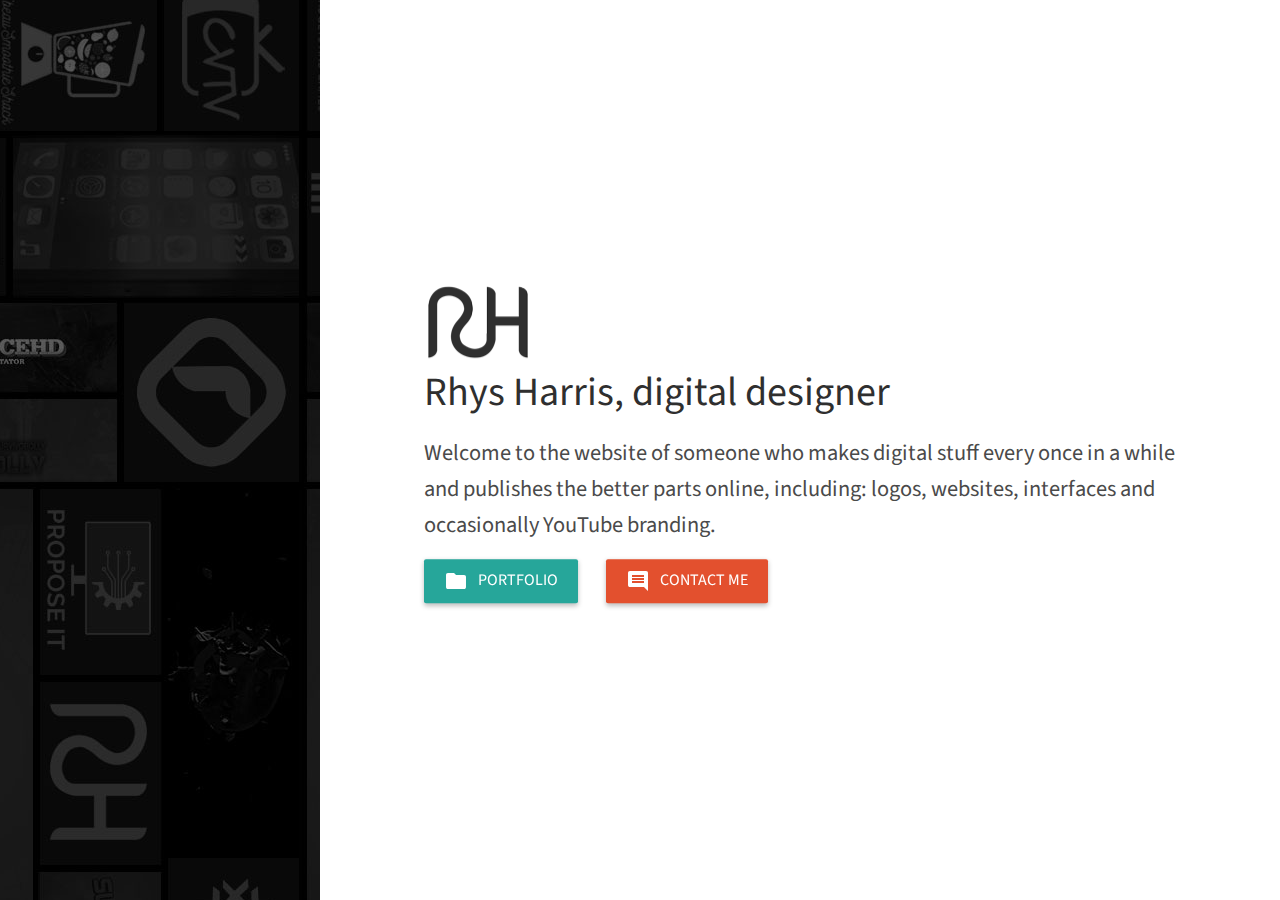
<file: index.html>
<!DOCTYPE html>
<html>

<head>
	<!-- Favicons and Icons -->
	<link rel="shortcut icon" href="icons/favicon.png">
	<link rel="icon" sizes="192x192" href="icons/icon.png">
	<link rel="apple-touch-icon" href="icons/icon.png">

	<meta name="msapplication-square70x70logo" content="icons/icon-smalltile.png">
	<meta name="msapplication-square150x150logo" content="icons/icon-mediumtile.png">
	<meta name="msapplication-wide310x150logo" content="icons/icon-widetile.png">

	<!-- Styles -->
	<link rel="stylesheet" href="css/stylesheet.css" />
	<link rel='stylesheet' type='text/css' href='https://fonts.googleapis.com/css?family=Source+Sans+Pro:400,300'>
	<!-- Import Google Fonts -->
	<link rel="stylesheet" href="https://fonts.googleapis.com/icon?family=Material+Icons">
	<!-- Import Google's Material icons -->
	<link rel="import" href="https://www.polymer-project.org/0.5/components/paper-ripple/paper-ripple.html">
	<!-- Import Paper Ripple Effect !-->


	<!-- External Scripts -->
	<script type="text/javascript" src="https://code.jquery.com/jquery-2.1.1.min.js"></script>
	<script type="text/javascript" src="js/materialize.min.js"></script>

	<!-- Required Meta Data -->
	<meta name="description" content="I make digital stuff every once in a while and publishes the better parts online, including: logos, websites, interfaces and occasionally YouTube branding." />
	<meta name="keywords" content="rhyscharris rhys harris rhysharris website digital designer web design developer" />
	<meta name="author" content="Rhys Harris" />
	<meta name="viewport" content="width=device-width, initial-scale=1, minimal-ui">
	<meta http-equiv="Content-Type" content="text/html; charset=utf-8" />
	<meta http-equiv="X-UA-Compatible" content="IE=edge,chrome=1" />
	<meta name="theme-color" content="#212121" />
	<!-- Change colour in Android multitasking -->

	<title>Rhys Harris, Digital Designer - rhyscharris.co.uk</title>
</head>

<body>
	<main>
		<section id="banner">
			<div id="background"></div>
		</section>

		<section id="home-content">
			<div id="home-inner">
				<div id="img-container"><img src="images/logo-web.png"></div>
				<h1>Rhys Harris, digital designer</h2>
				<p>Welcome to the website of someone who makes digital stuff every once in a while and publishes the better parts online, including: logos, websites, interfaces and occasionally YouTube branding.</p>
				<div class="buttons">
					<a class="button waves-effect waves-light" href="portfolio.html" style=" background-color: #26a69a"><i class="material-icons">folder</i>Portfolio</a>
					<a class="button waves-effect waves-light" href="contact.html" style="background-color: #e3502e"><i class="material-icons">comment</i>Contact Me</a>
				</div>
			</div>
		</section>
	</main>
</body>
</file>
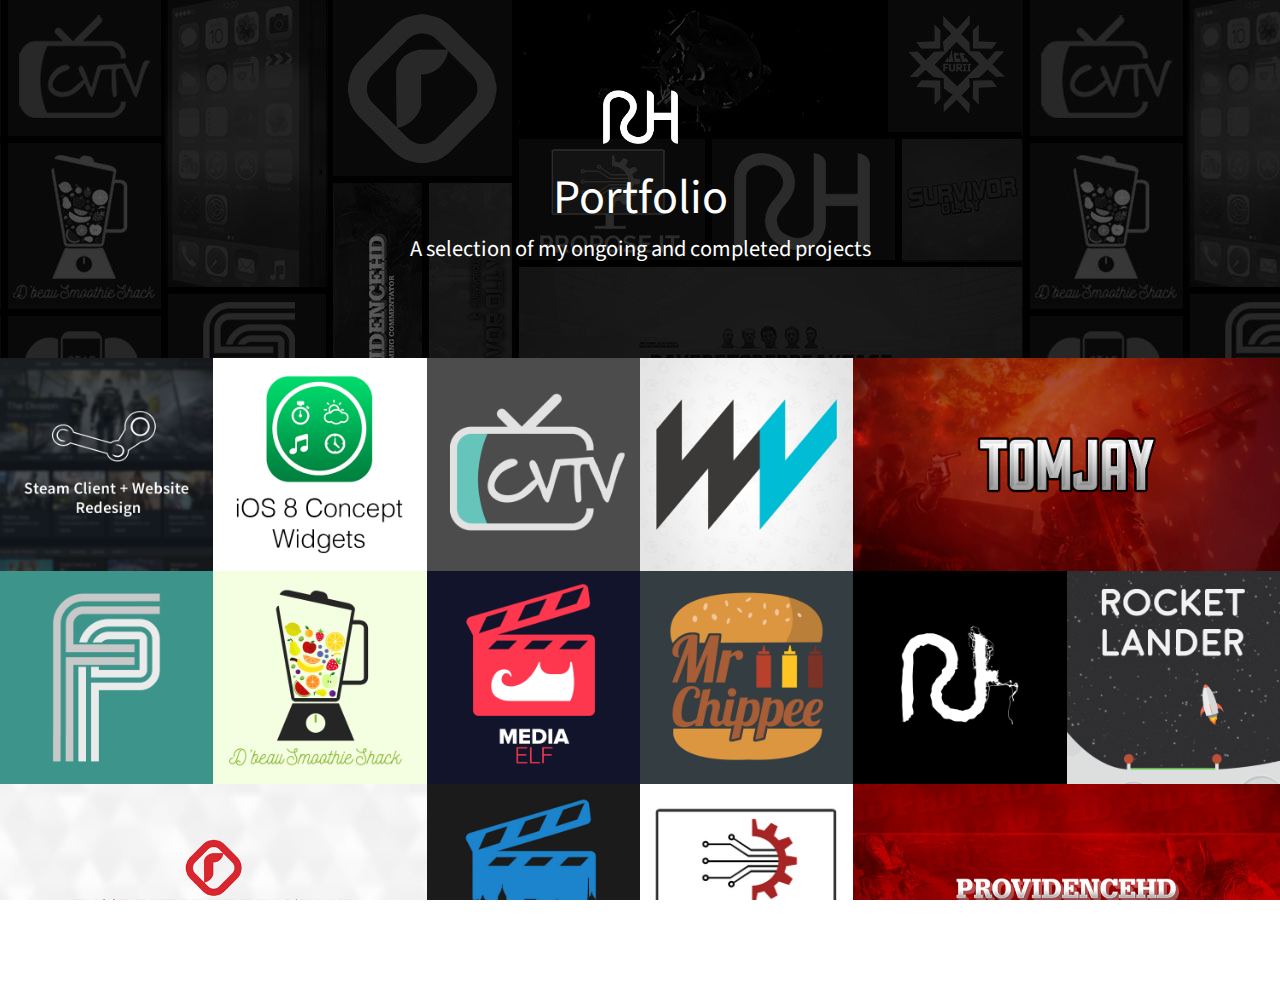
<file: portfolio.html>
<!DOCTYPE html><html><head><link rel="shortcut icon" href="icons/favicon.png"><link rel="icon" sizes="192x192" href="icons/icon.png"><link rel="apple-touch-icon" href="icons/icon.png"><meta name="msapplication-square70x70logo" content="icons/icon-smalltile.png"><meta name="msapplication-square150x150logo" content="icons/icon-mediumtile.png"><meta name="msapplication-wide310x150logo" content="icons/icon-widetile.png"><link rel="stylesheet" href="css/stylesheet.css" /><meta name="description" content="Rhys Harris - Portfolio" /><meta name="keywords" content="rhys harris rhysharris rhyscharris rhysharris23 ravebeforebreakfast website digital designer web design developer graphic design youtube portfolio" /><meta name="author" content="Rhys Harris" /><meta name="viewport" content="width=device-width, initial-scale=1, minimal-ui"><meta http-equiv="Content-Type" content="text/html; charset=utf-8" /><meta http-equiv="X-UA-Compatible" content="IE=edge,chrome=1" /><meta name="theme-color" content="#212121" /><link href='https://fonts.googleapis.com/css?family=Source+Sans+Pro:400,300' rel='stylesheet' type='text/css'><title>Rhys Harris - Portfolio</title></head><body><section class="wide-banner"><div id="main-content"><div id="main-inner"><a href="index.html"><div id="img-container"><img src="images/logo-white.png"></div></a><h1>Portfolio


														</h2><p>A selection of my ongoing and completed projects</p></div></div></section><section class="cl"><a href="https://www.behance.net/gallery/40581535/Steam-Client-and-Website-Redesign"><div class="pic link"><img src="images/steam.png" alt="Pic"/><div class="img-title link" style="background-color: #1a2127;"><h5 style="color: #fff">Steam Redesign 2016</h5></div></div></a><a href="https://www.behance.net/gallery/17321809/iOS-8-Widgets-Concept"><div class="pic link"><img src="images/ios-concept.png" alt="iOS 8 Widgets Concept Icon"/><div class="img-title link" style="background-color: #fff;"><h5 style="color: #000">iOS 8 Widgets Concept Video</h5></div></div></a><a href="https://www.behance.net/gallery/36451301/Logos"><div class="pic"><img src="images/logos/cvtv.jpg" alt="Pic"/><div class="img-title" style="background-color: #4c4c4c;"><h5 style="color: #65c5ba">CVTV logo</h5></div></div></a><a href="https://www.behance.net/gallery/36451301/Logos"><div class="pic"><img src="images/logos/wideview.png" alt="Pic"/><div class="img-title" style="background-color: #eeeeee;"><h5 style="color: #00bcd5">WideView logo</h5></div></div></a><a href="https://www.behance.net/gallery/10143093/OneChannel-Artwork"><div class="pic double pic-zoom"><img src="images/tomjay.png" alt="Pic"/><div class="img-title link" style="background-color: #7c261b;"><h5 style="color: #e4e4e4">TomJay Branding</h5></div></div></a><a href="https://www.behance.net/gallery/36451301/Logos"><div class="pic"><img src="images/logos/frenchypower.jpg" alt="Pic"/><div class="img-title" style="background-color: #3d948b;"><h5 style="color: #ebebeb">FrenchyPower logo</h5></div></div></a><a href="https://www.behance.net/gallery/36451301/Logos"><div class="pic"><img src="images/logos/dbeau.jpg" alt="Pic"/><div class="img-title" style="background-color: #f4ffe1;"><h5 style="color: #80b215">D'beau Smoothie Shack logo</h5></div></div></a><a href="https://www.behance.net/gallery/36451301/Logos"><div class="pic"><img src="images/logos/media-elf.jpg" alt="Pic"/><div class="img-title" style="background-color: #12142b;"><h5 style="color: #fe374e">Media Elf logo</h5></div></div></a><a href="https://www.behance.net/gallery/36451301/Logos"><div class="pic"><img src="images/logos/mr-chippee.jpg" alt="Pic"/><div class="img-title" style="background-color: #343d42;"><h5 style="color: #dc9640">MrChippee logo</h5></div></div></a><a href="https://www.youtube.com/watch?v=nZTb73VQjjg"><div class="pic"><img src="images/personal-intro.png" alt="Pic"/><div class="img-title" style="background-color: #000;"><h5 style="color: #fff">Personal Electric Intro</h5></div></div></a><a href="https://github.com/rhyscharris/rocket-landing"><div class="pic"><img src="images/rocket-lander.png" alt="Pic"/><div class="img-title" style="background-color: #2f2e31;"><h5 style="color: #f1f1f1">Rocket Lander Unity Game</h5></div></div></a><a href="https://www.behance.net/gallery/10143093/OneChannel-Artwork"><div class="pic double zoom"><img src="images/ravebeforebreakfast.jpg" alt="Pic"/><div class="img-title link" style="background-color: #e9e9e9;"><h5 style="color: #d9272f">RaveBeforeBreakfast Branding</h5></div></div></a><a href="https://www.behance.net/gallery/36451301/Logos"><div class="pic"><img src="images/logos/flixburgh.jpg" alt="Pic"/><div class="img-title link" style="background-color: #1b1b1b;"><h5 style="color: #2082c3">Flixburgh logo</h5></div></div></a><a href="https://www.behance.net/gallery/36451301/Logos"><div class="pic"><img src="images/logos/propose-it.jpg" alt="Pic"/><div class="img-title link" style="background-color: #e9e9e9;"><h5 style="color: #a62424">Propose IT logo</h5></div></div></a><a id="providence" href="https://www.behance.net/gallery/10143093/OneChannel-Artwork"><div class="pic double pic-zoom"><img src="images/providencehd.jpg" alt="Pic"/><div class="img-title link" style="background-color: #940000;"><h5 style="color: #e0dbd8">ProVidenceHD Branding</h5></div></div></a></div></section></body>
</file>
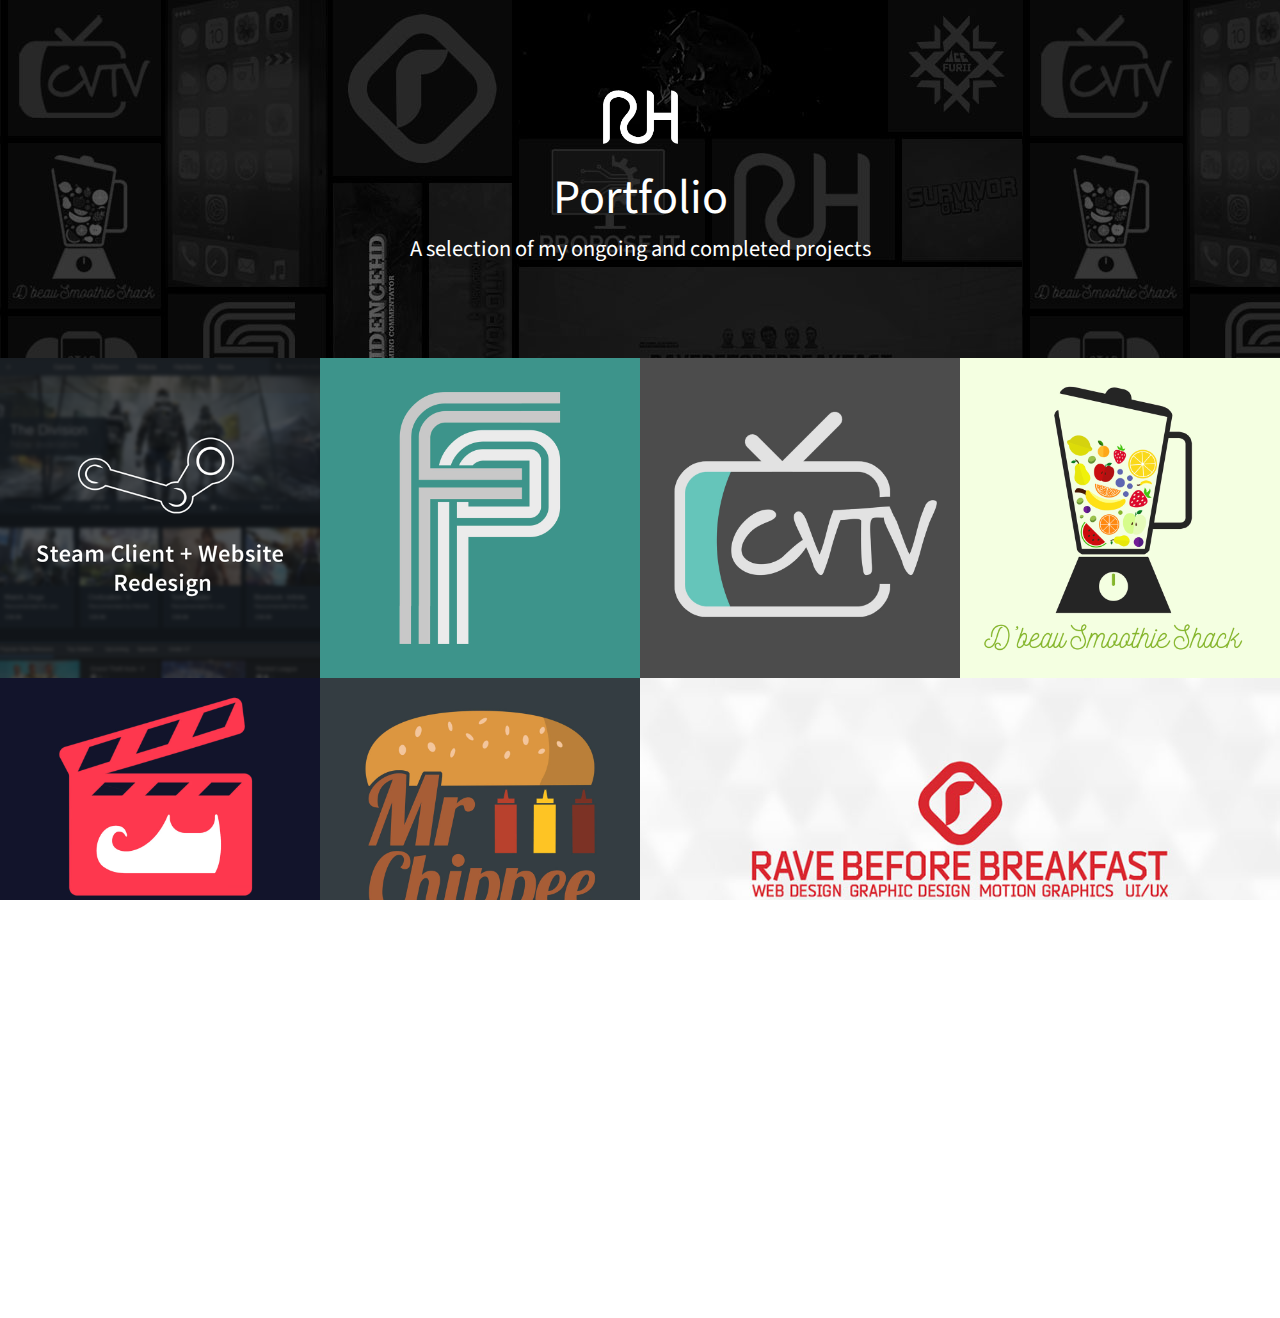
<file: Rhys Harris/portfolio.html>
<!DOCTYPE html><html><head><link rel="shortcut icon" href="icons/favicon.png"><link rel="icon" sizes="192x192" href="icons/icon.png"><link rel="apple-touch-icon" href="icons/icon.png"><meta name="msapplication-square70x70logo" content="icons/icon-smalltile.png"><meta name="msapplication-square150x150logo" content="icons/icon-mediumtile.png"><meta name="msapplication-wide310x150logo" content="icons/icon-widetile.png"><link rel="stylesheet" href="css/stylesheet.css"/><meta name="description" content="Rhys Harris - Portfolio"/><meta name="keywords" content="rhys harris rhysharris rhyscharris rhysharris23 ravebeforebreakfast website digital designer web design developer graphic design youtube portfolio"/><meta name="author" content="Rhys Harris"/><meta name="viewport" content="width=device-width, initial-scale=1, minimal-ui"><meta http-equiv="Content-Type" content="text/html; charset=utf-8"/><meta http-equiv="X-UA-Compatible" content="IE=edge,chrome=1"/><meta name="theme-color" content="#212121"/><link href='https://fonts.googleapis.com/css?family=Source+Sans+Pro:400,300' rel='stylesheet' type='text/css'><title>Rhys Harris - Portfolio</title></head><body><section class="wide-banner"><div id="main-content"><div id="main-inner"><a href="index.html"><div id="img-container"><img src="images/logo-white.png"></div></a><h1>Portfolio</h2><p>A selection of my ongoing and completed projects</p></div></div></section><section class="cl"><a href="https://www.behance.net/gallery/40581535/Steam-Client-and-Website-Redesign"><div class="pic link"><img src="images/steam.png" alt="Pic"/><div class="img-title link" style="background-color: #1a2127;"><h5 style="color: #fff">Steam Redesign 2016</h5></div></div></a><div class="pic"><img src="images/logos/frenchypower.jpg" alt="Pic"/><div class="img-title" style="background-color: #3d948b;"><h5 style="color: #ebebeb">FrenchyPower</h5></div></div><div class="pic"><img src="images/logos/cvtv.jpg" alt="Pic"/><div class="img-title" style="background-color: #4c4c4c;"><h5 style="color: #65c5ba">CVTV</h5></div></div><div class="pic"><img src="images/logos/dbeau.jpg" alt="Pic"/><div class="img-title" style="background-color: #f4ffe1;"><h5 style="color: #80b215">D'beau Smoothie Shack</h5></div></div><div class="pic"><img src="images/logos/media-elf.jpg" alt="Pic"/><div class="img-title" style="background-color: #12142b;"><h5 style="color: #fe374e">Media Elf</h5></div></div><div class="pic"><img src="images/logos/mr-chippee.jpg" alt="Pic"/><div class="img-title" style="background-color: #343d42;"><h5 style="color: #dc9640">MrChippy</h5></div></div><div class="pic double zoom"><img src="images/ravebeforebreakfast.jpg" alt="Pic"/><div class="img-title link" style="background-color: #e9e9e9;"><h5 style="color: #d9272f">RaveBeforeBreakfast Branding</h5></div></div><div class="pic"><img src="images/logos/flixburgh.jpg" alt="Pic"/><div class="img-title link" style="background-color: #1b1b1b;"><h5 style="color: #2082c3">Flixburgh</h5></div></div><div class="pic"><img src="images/logos/propose-it.jpg" alt="Pic"/><div class="img-title link" style="background-color: #e9e9e9;"><h5 style="color: #a62424">Propose IT</h5></div></div><div class="pic double pic-zoom"><img src="images/providencehd.jpg" alt="Pic"/><div class="img-title link" style="background-color: #940000;"><h5 style="color: #e0dbd8">ProVidenceHD</h5></div></div></div></section></body>
</file>
<file: css/stylesheet.css>
* {
  box-sizing: border-box;
  -webkit-font-smoothing: antialiased;
  font-family: Source Sans Pro,sans-serif
}

*,body,html {
  margin: 0;
  padding: 0
}

body,html {
  height: 100%;
  width: 100%;
  overflow-x: hidden;
  -webkit-tap-highlight-color: rgba(0,0,0,0)
}

a {
  text-decoration: none;
  cursor: pointer
}

.text-center {
  text-align: center
}

main {
  display: flex;
  min-height: 100vh
}

#banner {
  background: url(../images/banner.jpg) repeat;
  width: 25vw;
  overflow: hidden;
  background-color: #161616;
  position: relative;
  display: flex
}

#banner:before {
  content: "";
  width: 300%;
  height: 200%;
  top: -50%;
  left: -50%;
  position: absolute;
  -webkit-transform: rotate(90deg)
}

#banner:before,.full-banner,.wide-banner {
  background: url(../images/banner.jpg) repeat
}

.full-banner,.wide-banner {
  width: 100%;
  position: relative
}

.full-banner {
  height: 100%
}

#main-content {
  height: auto;
  padding: 0
}

#main-inner {
  padding-top: 10vh;
  padding-bottom: 10vh
}

#full-content {
  height: 100%
}

#full-inner {
  width: 100%;
  padding: 0 10px;
  position: absolute;
  top: 50%;
  left: 50%;
  transform: translate(-50%,-50%);
  -webkit-transform: translate(-50%,-50%)
}

#main-inner img {
  width: 75px;
  display: flex;
  display: -webkit-flex;
  justify-content: center;
  margin: 0 auto;
  padding-bottom: 20px
}

#main-inner h1 {
  font-size: 3em;
  font-weight: 400;
  color: #fff;
  text-align: center
}

#main-inner p {
  font-size: 1.4em;
  line-height: 1.6em;
  color: #fff;
  text-align: center
}

#full-inner img {
  width: 75px;
  display: flex;
  justify-content: center;
  margin: 0 auto;
  padding-bottom: 20px
}

#full-inner h1 {
  font-size: 3em;
  font-weight: 400;
  color: #fff;
  text-align: center
}

#full-inner p {
  font-size: 1.4em;
  line-height: 1.6em;
  color: #fff;
  text-align: center
}

#home-content {
  padding: 4.5em 4.5em 2.5em 6.5em;
  width: 75vw;
  position: relative;
  display: flex
}

#home-inner {
  margin-right: 4.5em;
  max-width: 50em;
  position: absolute
}

#home-inner h1 {
  font-size: 2.5em;
  font-weight: 400;
  color: #2f2f2f
}

#home-inner p {
  font-size: 1.4em;
  margin-top: 15px;
  line-height: 1.6em;
  color: #4a4a4a
}

#home-inner img {
  width: 100px;
  margin-left: 4px
}

#home-inner img,.waves-effect {
  -webkit-user-select: none;
  -moz-user-select: none;
  -ms-user-select: none;
  user-select: none
}

.waves-effect {
  position: relative;
  cursor: pointer;
  display: inline-block;
  overflow: hidden;
  -webkit-tap-highlight-color: transparent;
  z-index: 1;
  will-change: opacity,transform;
  transition: all .3s ease-out
}

.waves-effect .waves-ripple {
  position: absolute;
  border-radius: 50%;
  width: 20px;
  height: 20px;
  margin-top: -10px;
  margin-left: -10px;
  opacity: 0;
  background: rgba(0,0,0,.2);
  transition: all .7s ease-out;
  transition-property: opacity,-webkit-transform;
  transition-property: transform,opacity;
  transition-property: transform,opacity,-webkit-transform;
  -webkit-transform: scale(0);
  transform: scale(0);
  pointer-events: none
}

.waves-effect.waves-light .waves-ripple {
  background-color: hsla(0,0%,100%,.45)
}

.waves-effect.waves-red .waves-ripple {
  background-color: rgba(244,67,54,.7)
}

.waves-effect.waves-yellow .waves-ripple {
  background-color: rgba(255,235,59,.7)
}

.waves-effect.waves-orange .waves-ripple {
  background-color: rgba(255,152,0,.7)
}

.waves-effect.waves-purple .waves-ripple {
  background-color: rgba(156,39,176,.7)
}

.waves-effect.waves-green .waves-ripple {
  background-color: rgba(76,175,80,.7)
}

.waves-effect.waves-teal .waves-ripple {
  background-color: rgba(0,150,136,.7)
}

.waves-effect input[type=button],.waves-effect input[type=reset],.waves-effect input[type=submit] {
  border: 0;
  font-style: normal;
  font-size: inherit;
  text-transform: inherit;
  background: none
}

.button {
  color: #fff;
  border-radius: 2px;
  border: none;
  transition: box-shadow .2s cubic-bezier(.4,0,.2,1);
  transition-delay: .2s;
  box-shadow: 0 2px 5px 0 rgba(0,0,0,.26);
  display: inline-block;
  position: relative;
  font-size: 1em;
  overflow: hidden;
  text-transform: uppercase;
  padding: 10px 20px;
  -webkit-user-select: none;
  -moz-user-select: none;
  -ms-user-select: none;
  user-select: none;
  cursor: pointer
}

.button:active {
  box-shadow: 0 8px 17px 0 rgba(0,0,0,.2);
  transition-delay: 0s
}

.material-icons {
  font-family: Material Icons;
  -webkit-font-feature-settings: "liga";
  -webkit-font-smoothing: antialiased
}

.material-icons,.social-icons {
  font-weight: 400;
  font-style: normal;
  font-size: 24px;
  line-height: 1;
  letter-spacing: normal;
  text-transform: none;
  display: inline-block;
  white-space: nowrap;
  word-wrap: normal;
  direction: ltr;
  vertical-align: middle;
  margin-right: 10px
}

.social-icons {
  font-family: socicon;
  -webkit-font-feature-settings: "liga";
  -webkit-font-smoothing: antialiased
}

.buttons {
  margin-top: 10px
}

.buttons a {
  margin: 5px 25px 5px 0
}

table {
  border-collapse: collapse;
  border-spacing: 0
}

.pic p {
  line-height: 2em
}

.pic h1 {
  padding-top: 30px;
  padding-bottom: 30px;
  color: #fff;
  font-size: 2em;
  line-height: 40px
}

.pic a {
  text-decoration: none;
  color: #4a5c6e
}

.pic a:hover {
  color: #fff
}

.pic img {
  width: 100%;
  display: block
}

.pic {
  width: 16.66666667%;
  position: relative;
  overflow: hidden;
  display: inline-block;
  vertical-align: top;
  animation: anima 2s;
  -webkit-animation: anima 2s;
  backface-visibility: hidden;
  -webkit-backface-visibility: hidden
}

.double {
  width: 33.3333334%!important
}

.link {
  cursor: pointer!important
}

.pic-caption {
  top: 0;
  cursor: default;
  position: absolute;
  width: 100%;
  height: 100%;
  background: rgba(44,62,80,.92);
  padding: 10px;
  text-align: center;
  -webkit-opacity: 0;
  -moz-opacity: 0;
  opacity: 0
}

.pic-zoom {
  -webkit-transform: scale(1);
  transform: scale(1)
}

.pic:hover .pic-zoom {
  -webkit-transform: scale(1.2);
  transform: scale(1.2)
}

.pic-title {
  font-size: 1em
}

.pic-caption,.pic .pic-image,.pic:hover .pic-caption,.pic:hover img,a,a:hover {
  -webkit-transition: all .5s ease;
  transition: all .5s ease
}

.pic:hover .bottom-to-top {
  -webkit-opacity: .9;
  -moz-opacity: .9;
  opacity: .9;
  -webkit-user-select: none;
  -webkit-touch-callout: none;
  -webkit-tap-highlight-color: rgba(0,0,0,0);
  top: 0;
  left: 0
}

.container {
  padding-top: 5vh;
  width: 90%;
  max-width: 1300px;
  color: #fff;
  margin: 0 auto;
  position: relative
}

.item {
  vertical-align: text-top;
  margin: 0 3%;
  width: 27%;
  display: inline-block;
  text-align: center;
  padding-bottom: 7vh
}

.item p {
  font-size: 1.3em;
  margin-top: 5px;
  line-height: 1.6em;
  color: #4a4a4a
}

.item h2 {
  font-weight: 400;
  color: #4a4a4a;
  font-size: 2em
}

.cbutton {
  margin-top: 10px;
  max-width: 100%;
  text-align: center
}

@media screen and (max-width:1200px) {
  .pic {
    width: 25%
  }

  .double {
    width: 50%!important
  }

  #banner:before {
    width: 400%
  }

  #providence {
    display: none;
  }
}

@media screen and (max-width:500px) {
  .pic {
    width: 100%!important
  }
}

@media screen and (max-width:900px) {
  .item {
    margin: 0 3%;
    width: 43%
  }

  #banner:before {
    width: 500%
  }
}

@media screen and (max-width:1000px) {
  .pic {
    width: 33.33333%
  }

  .double {
    width: 66.6666%!important
  }
  #providence {
    display: inline;
  }
}

@media screen and (max-width:730px) {
  main {
    height: 100%;
    width: 100%;
    display: block
  }

  #banner {
    min-height: calc(1rem + 50vw);
    width: 100%;
    position: relative
  }

  #home-content {
    height: auto;
    width: 70%;
    padding: 0;
    margin: 0 auto
  }

  #home-inner {
    margin-right: 0;
    margin-top: 4em
  }

  #home-inner img {
    display: flex;
    justify-content: center;
    margin: 0 auto;
    padding-bottom: 10px
  }

  .item {
    width: 100%;
    margin: 0
  }

  .button {
    width: 40%
  }

  .buttons {
    max-width: 100%;
    padding: 15px 0
  }

  #home-inner h1,.buttons,p {
    text-align: center
  }

  #img-container {
    width: 100%
  }

  h1 {
    padding: 15px 0
  }

  p {
    margin-top: 0!important
  }
}

@media screen and (max-width:700px) {
  .pic {
    width: 50%
  }

  .double {
    width: 100%!important
  }

  #home-content {
    width: 85%
  }

  .button {
    text-align: center;
    width: 100%
  }
}

@media screen and (min-width:2500px) {
  .pic {
    width: 11.1111%
  }

  .double {
    width: 22.2222%!important
  }

  #providence {
    display: inline;
  }
}

@media screen and (max-width:550px) {
  #banner:before {
    content: normal;
    background: url(../images/banner.jpg) repeat;
    width: auto;
    height: auto;
    top: auto;
    left: auto;
    position: absolute;
    -webkit-transform: rotate(0deg)
  }
}

@media screen and (min-width:731px) {
  #home-inner {
    top: 50%;
    transform: translateY(-50%);
    -webkit-transform: translateY(-50%)
  }
}

.pic:hover .img-title {
  opacity: .9
}

.img-title {
  top: 0;
  margin: 0;
  height: 100%;
  opacity: 0
}

.img-title,.pic h5 {
  position: absolute;
  width: 100%;
  text-align: center;
  transition: all .2s ease-out
}

.pic h5 {
  top: 50%;
  font-size: 30px;
  -webkit-transition: all .2s ease-out
}

.pic:hover h5 {
  top: 30%
}

.pic:hover h5,.pic:hover img,.pic img {
  -webkit-transition: all .2s ease-out;
  transition: all .2s ease-out
}

.pic:hover img {
  -webkit-transform: scale(1.15);
  transform: scale(1.15)
}

.portimg {
  display: block;
  width: 100%!important;
  height: auto!important
}
</file>
<file: Rhys Harris/css/stylesheet.css>
* {
  box-sizing: border-box;
  -webkit-font-smoothing: antialiased;
  font-family: Source Sans Pro,sans-serif
}

*,body,html {
  margin: 0;
  padding: 0
}

body,html {
  height: 100%;
  width: 100%;
  overflow-x: hidden;
  -webkit-tap-highlight-color: rgba(0,0,0,0)
}

a {
  text-decoration: none;
  cursor: pointer
}

.text-center {
  text-align: center
}

main {
  display: flex;
  min-height: 100vh
}

#banner {
  background: url(../images/banner.jpg) repeat;
  width: 25vw;
  overflow: hidden;
  background-color: #161616;
  position: relative;
  display: flex
}

#banner:before {
  content: "";
  background: url(../images/banner.jpg) repeat;
  width: 300%;
  height: 200%;
  top: -50%;
  left: -50%;
  position: absolute;
  -webkit-transform: rotate(90deg)
}

.full-banner,.wide-banner {
  background: url(../images/banner.jpg) repeat;
  width: 100%;
  position: relative
}

.full-banner {
  height: 100%
}

#main-content {
  height: auto;
  padding: 0
}

#main-inner {
  padding-top: 10vh;
  padding-bottom: 10vh
}

#full-content {
  height: 100%
}

#full-inner {
  width: 100%;
  padding: 0 10px;
  position: absolute;
  top: 50%;
  left: 50%;
  transform: translate(-50%,-50%);
  -webkit-transform: translate(-50%,-50%)
}

#main-inner img {
  width: 75px;
  display: flex;
  display: -webkit-flex;
  justify-content: center;
  margin: 0 auto;
  padding-bottom: 20px
}

#main-inner h1 {
  font-size: 3em;
  font-weight: 400;
  color: #fff;
  text-align: center
}

#main-inner p {
  font-size: 1.4em;
  line-height: 1.6em;
  color: #fff;
  text-align: center
}

#full-inner img {
  width: 75px;
  display: flex;
  justify-content: center;
  margin: 0 auto;
  padding-bottom: 20px
}

#full-inner h1 {
  font-size: 3em;
  font-weight: 400;
  color: #fff;
  text-align: center
}

#full-inner p {
  font-size: 1.4em;
  line-height: 1.6em;
  color: #fff;
  text-align: center
}

#home-content {
  padding: 4.5em 4.5em 2.5em 6.5em;
  width: 75vw;
  position: relative;
  display: flex
}

#home-inner {
  margin-right: 4.5em;
  max-width: 50em;
  position: absolute
}

#home-inner h1 {
  font-size: 2.5em;
  font-weight: 400;
  color: #2f2f2f
}

#home-inner p {
  font-size: 1.4em;
  margin-top: 15px;
  line-height: 1.6em;
  color: #4a4a4a
}

#home-inner img {
  width: 100px;
  margin-left: 4px
}

#home-inner img,.waves-effect {
  -webkit-user-select: none;
  -moz-user-select: none;
  -ms-user-select: none;
  user-select: none
}

.waves-effect {
  position: relative;
  cursor: pointer;
  display: inline-block;
  overflow: hidden;
  -webkit-tap-highlight-color: transparent;
  z-index: 1;
  will-change: opacity,transform;
  transition: all .3s ease-out
}

.waves-effect .waves-ripple {
  position: absolute;
  border-radius: 50%;
  width: 20px;
  height: 20px;
  margin-top: -10px;
  margin-left: -10px;
  opacity: 0;
  background: rgba(0,0,0,.2);
  transition: all .7s ease-out;
  transition-property: opacity,-webkit-transform;
  transition-property: transform,opacity;
  transition-property: transform,opacity,-webkit-transform;
  -webkit-transform: scale(0);
  transform: scale(0);
  pointer-events: none
}

.waves-effect.waves-light .waves-ripple {
  background-color: hsla(0,0%,100%,.45)
}

.waves-effect.waves-red .waves-ripple {
  background-color: rgba(244,67,54,.7)
}

.waves-effect.waves-yellow .waves-ripple {
  background-color: rgba(255,235,59,.7)
}

.waves-effect.waves-orange .waves-ripple {
  background-color: rgba(255,152,0,.7)
}

.waves-effect.waves-purple .waves-ripple {
  background-color: rgba(156,39,176,.7)
}

.waves-effect.waves-green .waves-ripple {
  background-color: rgba(76,175,80,.7)
}

.waves-effect.waves-teal .waves-ripple {
  background-color: rgba(0,150,136,.7)
}

.waves-effect input[type=button],.waves-effect input[type=reset],.waves-effect input[type=submit] {
  border: 0;
  font-style: normal;
  font-size: inherit;
  text-transform: inherit;
  background: none
}

.button {
  color: #fff;
  border-radius: 2px;
  border: none;
  transition: box-shadow .2s cubic-bezier(.4,0,.2,1);
  transition-delay: .2s;
  box-shadow: 0 2px 5px 0 rgba(0,0,0,.26);
  display: inline-block;
  position: relative;
  font-size: 1em;
  overflow: hidden;
  text-transform: uppercase;
  padding: 10px 20px;
  -webkit-user-select: none;
  -moz-user-select: none;
  -ms-user-select: none;
  user-select: none;
  cursor: pointer
}

.button:active {
  box-shadow: 0 8px 17px 0 rgba(0,0,0,.2);
  transition-delay: 0s
}

.material-icons {
  font-family: Material Icons;
  -webkit-font-feature-settings: "liga";
  -webkit-font-smoothing: antialiased
}

.material-icons,.social-icons {
  font-weight: 400;
  font-style: normal;
  font-size: 24px;
  line-height: 1;
  letter-spacing: normal;
  text-transform: none;
  display: inline-block;
  white-space: nowrap;
  word-wrap: normal;
  direction: ltr;
  vertical-align: middle;
  margin-right: 10px
}

.social-icons {
  font-family: socicon;
  -webkit-font-feature-settings: "liga";
  -webkit-font-smoothing: antialiased
}

.buttons {
  margin-top: 10px
}

.buttons a {
  margin: 5px 25px 5px 0
}

table {
  border-collapse: collapse;
  border-spacing: 0
}

.pic p {
  line-height: 2em
}

.pic h1 {
  padding-top: 30px;
  padding-bottom: 30px;
  color: #fff;
  font-size: 2em;
  line-height: 40px
}

.pic a {
  text-decoration: none;
  color: #4a5c6e
}

.pic a:hover {
  color: #fff
}

.pic img {
  width: 100%;
  display: block
}

.pic {
  width: 16.66666667%;
  position: relative;
  overflow: hidden;
  display: inline-block;
  vertical-align: top;
  animation: anima 2s;
  -webkit-animation: anima 2s;
  backface-visibility: hidden;
  -webkit-backface-visibility: hidden;
}

.double {
  width: 33.3333334%!important;
}

.link {
  cursor: pointer!important
}

.pic-caption {
  top: 0;
  cursor: default;
  position: absolute;
  width: 100%;
  height: 100%;
  background: rgba(44,62,80,.92);
  padding: 10px;
  text-align: center;
  -webkit-opacity: 0;
  -moz-opacity: 0;
  opacity: 0
}

.pic-zoom {
  -webkit-transform: scale(1);
  transform: scale(1)
}

.pic:hover .pic-zoom {
  -webkit-transform: scale(1.2);
  transform: scale(1.2)
}

.pic-title {
  font-size: 1em
}

.pic-caption,.pic .pic-image,.pic:hover .pic-caption,.pic:hover img,a,a:hover {
  -webkit-transition: all .5s ease;
  transition: all .5s ease
}

.pic:hover .bottom-to-top {
  -webkit-opacity: .9;
  -moz-opacity: .9;
  opacity: .9;
  -webkit-user-select: none;
  -webkit-touch-callout: none;
  -webkit-tap-highlight-color: rgba(0,0,0,0)
}

.pic:hover .bottom-to-top {
  top: 0;
  left: 0
}

.container {
  padding-top: 5vh;
  width: 90%;
  max-width: 1300px;
  color: #fff;
  margin: 0 auto;
  position: relative
}

.item {
  vertical-align: text-top;
  margin: 0 3%;
  width: 27%;
  display: inline-block;
  text-align: center;
  padding-bottom: 7vh
}

.item p {
  font-size: 1.3em;
  margin-top: 5px;
  line-height: 1.6em;
  color: #4a4a4a
}

.item h2 {
  font-weight: 400;
  color: #4a4a4a;
  font-size: 2em
}

.cbutton {
  margin-top: 10px;
  max-width: 100%;
  text-align: center
}

@media screen and (max-width:1400px) {
  .pic {
    width: 25%
  }

  .double {
    width: 50%!important
  }

  #banner:before {
    width: 400%
  }
}

@media screen and (max-width:500px) {
  .pic {
    width: 100%!important
  }
}

@media screen and (max-width:900px) {
  .item {
    margin: 0 3%;
    width: 43%
  }

  #banner:before {
    width: 500%
  }
}

@media screen and (max-width:730px) {
  main {
    height: 100%;
    width: 100%;
    display: block
  }

  #banner {
    min-height: calc(1rem + 50vw);
    width: 100%;
    position: relative
  }

  #home-content {
    height: auto;
    width: 70%;
    padding: 0;
    margin: 0 auto
  }

  #home-inner {
    margin-right: 0;
    margin-top: 4em
  }

  #home-inner img {
    display: flex;
    justify-content: center;
    margin: 0 auto;
    padding-bottom: 10px
  }

  .item {
    width: 100%;
    margin: 0
  }

  .button {
    width: 40%
  }

  .buttons {
    max-width: 100%;
    padding: 15px 0
  }

  #home-inner h1,.buttons,p {
    text-align: center
  }

  #img-container {
    width: 100%
  }

  h1 {
    padding: 15px 0
  }

  p {
    margin-top: 0!important
  }
}

@media screen and (max-width:800px) {
  .pic {
    width: 50%
  }

  .double {
    width: 100%!important
  }

  #home-content {
    width: 85%
  }

  .button {
    text-align: center;
    width: 100%
  }
}

@media screen and (max-width:550px) {
  #banner:before {
    content: normal;
    background: url(../images/banner.jpg) repeat;
    width: auto;
    height: auto;
    top: auto;
    left: auto;
    position: absolute;
    -webkit-transform: rotate(0deg)
  }
}

@media screen and (min-width:731px) {
  #home-inner {
    top: 50%;
    transform: translateY(-50%);
    -webkit-transform: translateY(-50%)
  }
}

























.pic:hover .img-title {
    opacity: 0.9;
}


.img-title {
    position: absolute;
    top: 0;
    margin: 0;
    height: 100%;
    width: 100%;
    text-align: center;
    opacity: 0;
    /* display: none; */
    transition: all 00.2s ease-out;
}


.pic h5 {
	    position: absolute;
        top: 50%;
        width: 100%;
        text-align: center;
		font-size: 30px;
		-webkit-transition: all 00.2s ease-out;
		-moz-transition: all 0.2s ease-out;
		-o-transition: all 0.2s ease-out;
		-ms-transition: all 0.2s ease-out;
		transition: all 0.2s ease-out;
}

.pic:hover h5 {
		top: 30%;
		-webkit-transition: all 0.2s ease-out;
		-moz-transition: all 0.2s ease-out;
		-o-transition: all 0.2s ease-out;
		-ms-transition: all 0.2s ease-out;
		transition: all 0.2s ease-out;
}


.pic img {
	-webkit-transition:all 0.2s ease-out;
	-moz-transition:all 0.2s ease-out;
	-o-transition:all 0.2s ease-out;
	-ms-transition:all 0.2s ease-out;
	transition:all 0.2s ease-out;
}

.pic:hover img {
	-webkit-transition:all 0.2s ease-out;
	-moz-transition:all 0.2s ease-out;
	-o-transition:all 0.2s ease-out;
	-ms-transition:all 0.2s ease-out;
	transition:all 0.2s ease-out;
	-webkit-transform:scale(1.15,1.15);
	-moz-transform:scale(1.15,1.15);
	-ms-transform:scale(1.15,1.15);
	-o-transform:scale(1.15,1.15);
	transform: scale(1.15,1.15);
}

.portimg{
	display: block;
	width: 100%!important;
    height: auto!important;
}
</file>
